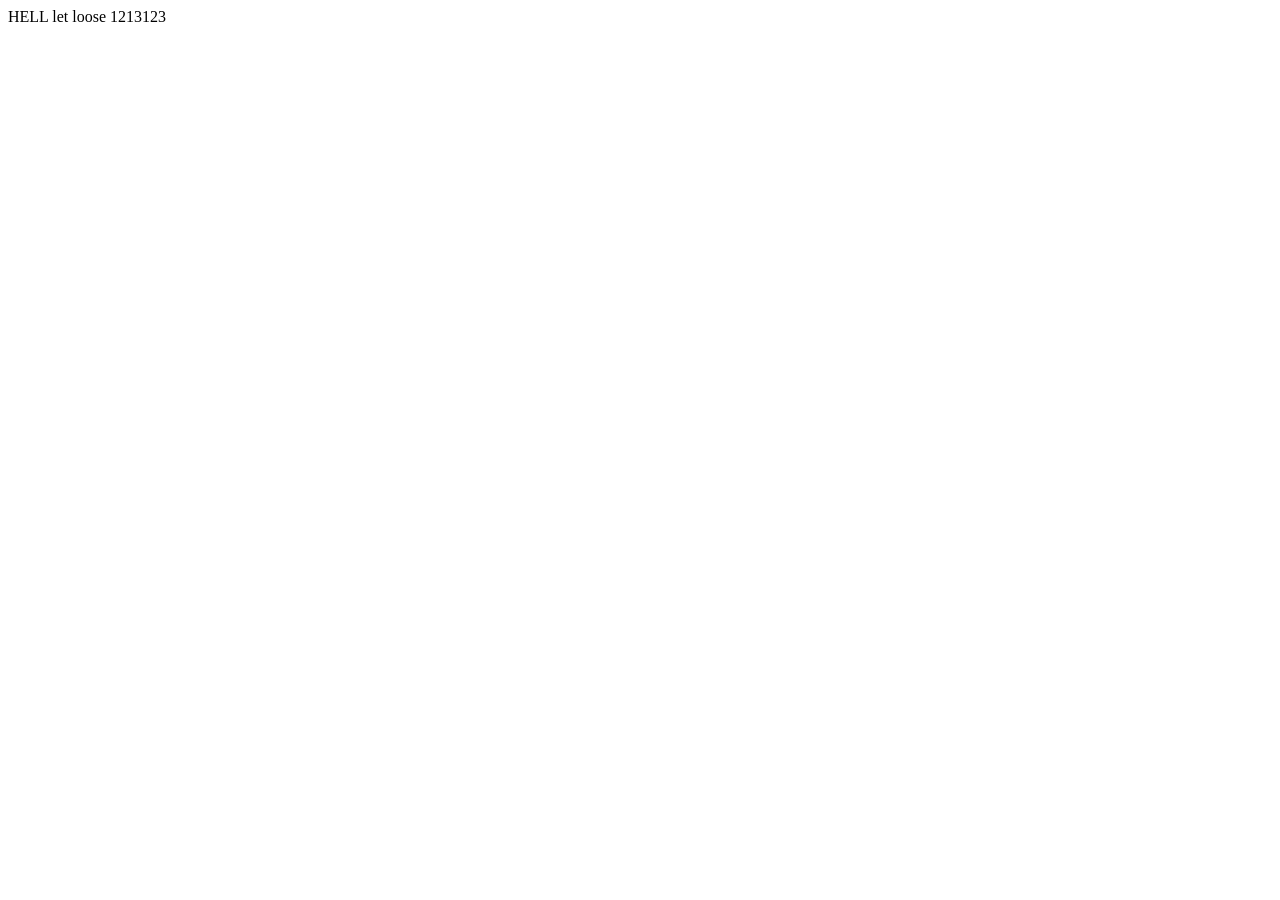
<file: index.html>
<!DOCTYPE html>
<html lang="en">
<head>
    <meta charset="uts-8"/>
    <title>Hell Let Loose</title>
    <meta http-equiv="X-UA-Compatible" content="IE=edge,chrome=1"
    <link rel="stylesheet" href="style.css" type="text/css" />
</head>
<body>
    <div id="logo">HELL let loose 1213123</div>
    <div id="navigation"></div>
    <div class="main"></div>



</body>




</html>
</file>
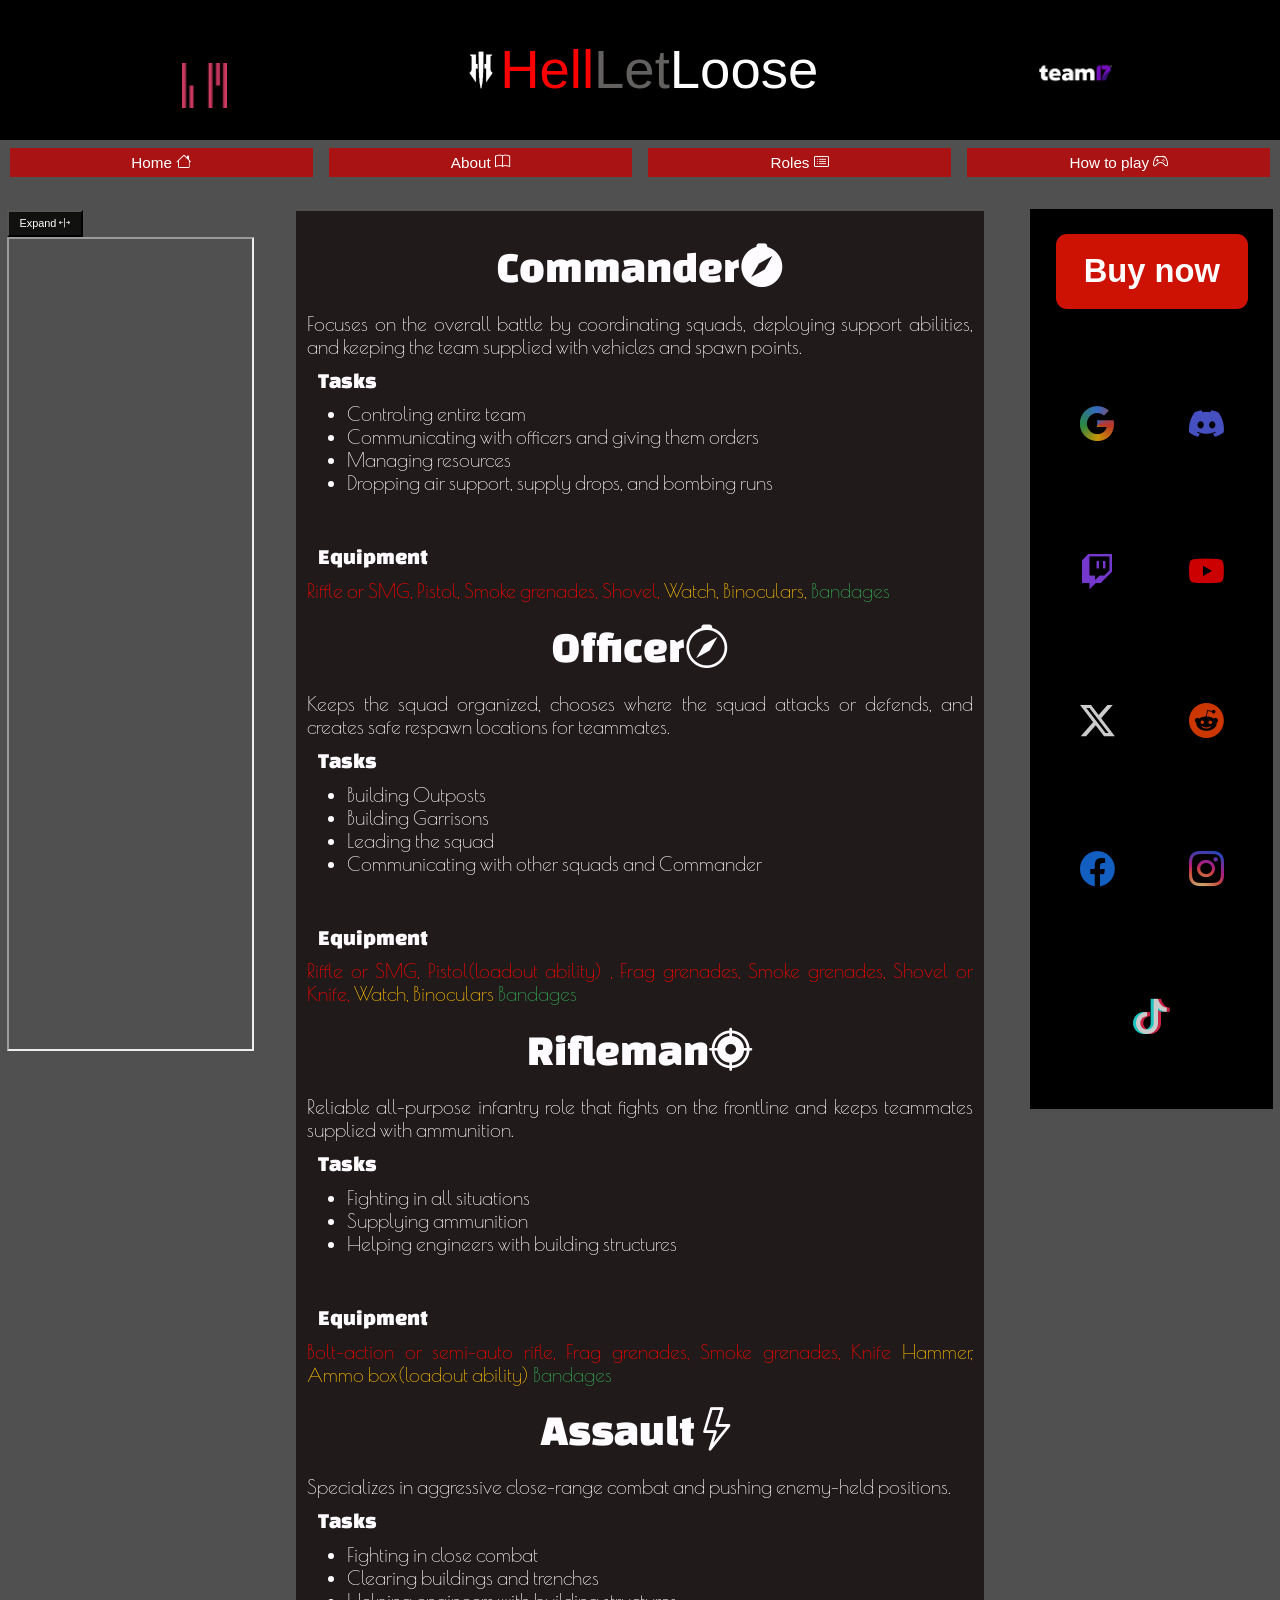
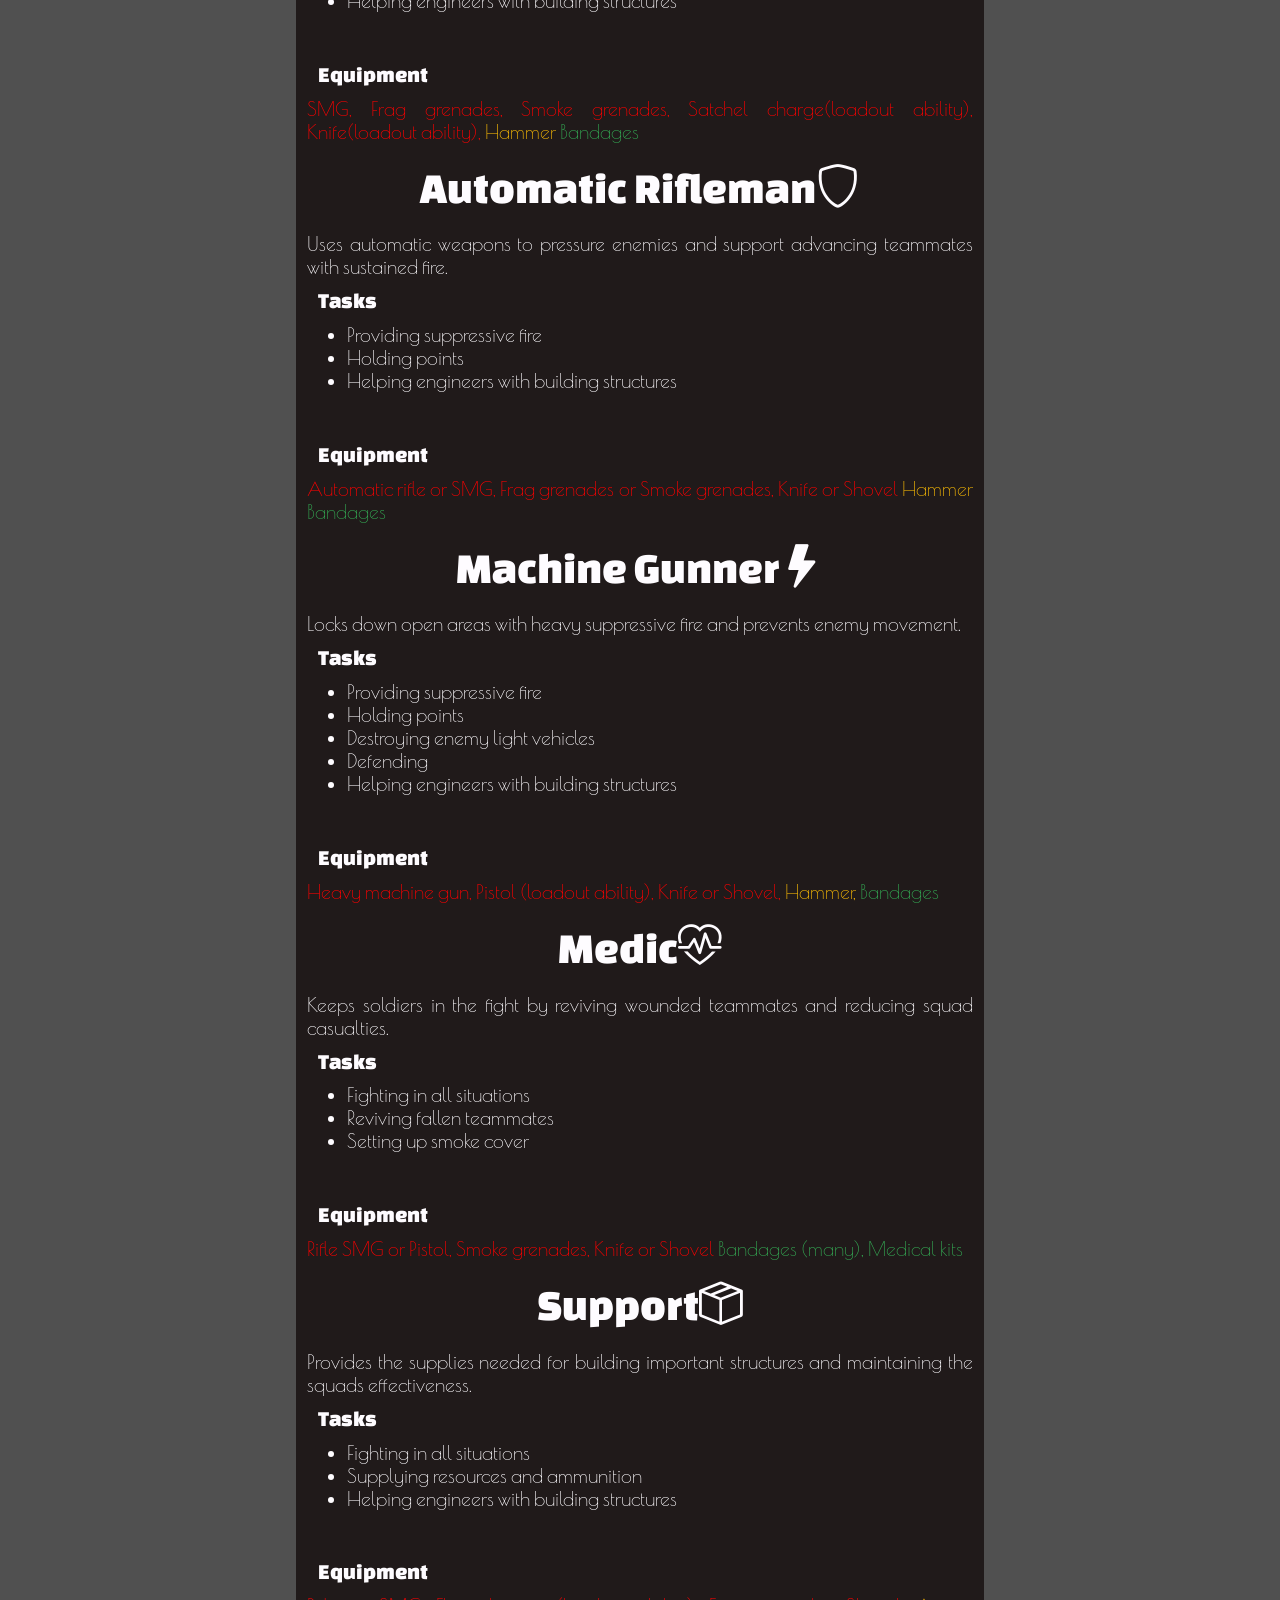
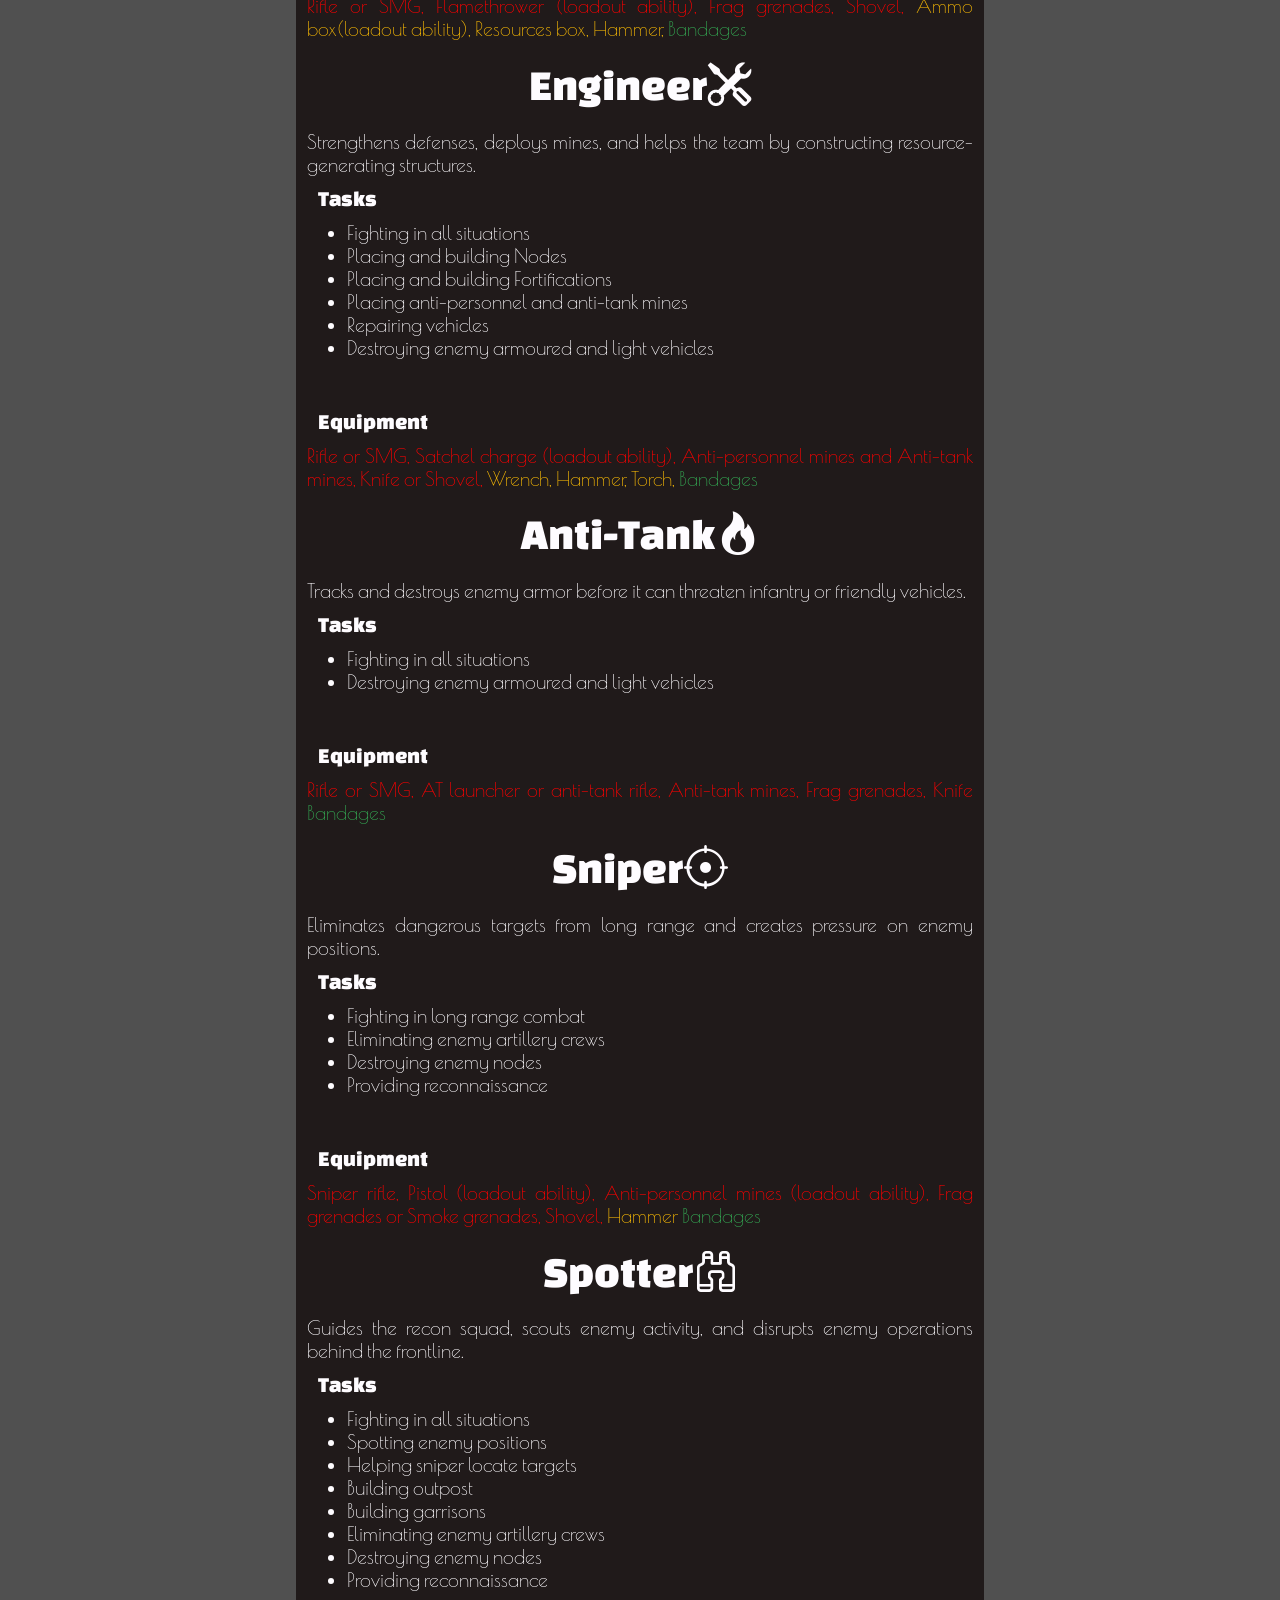
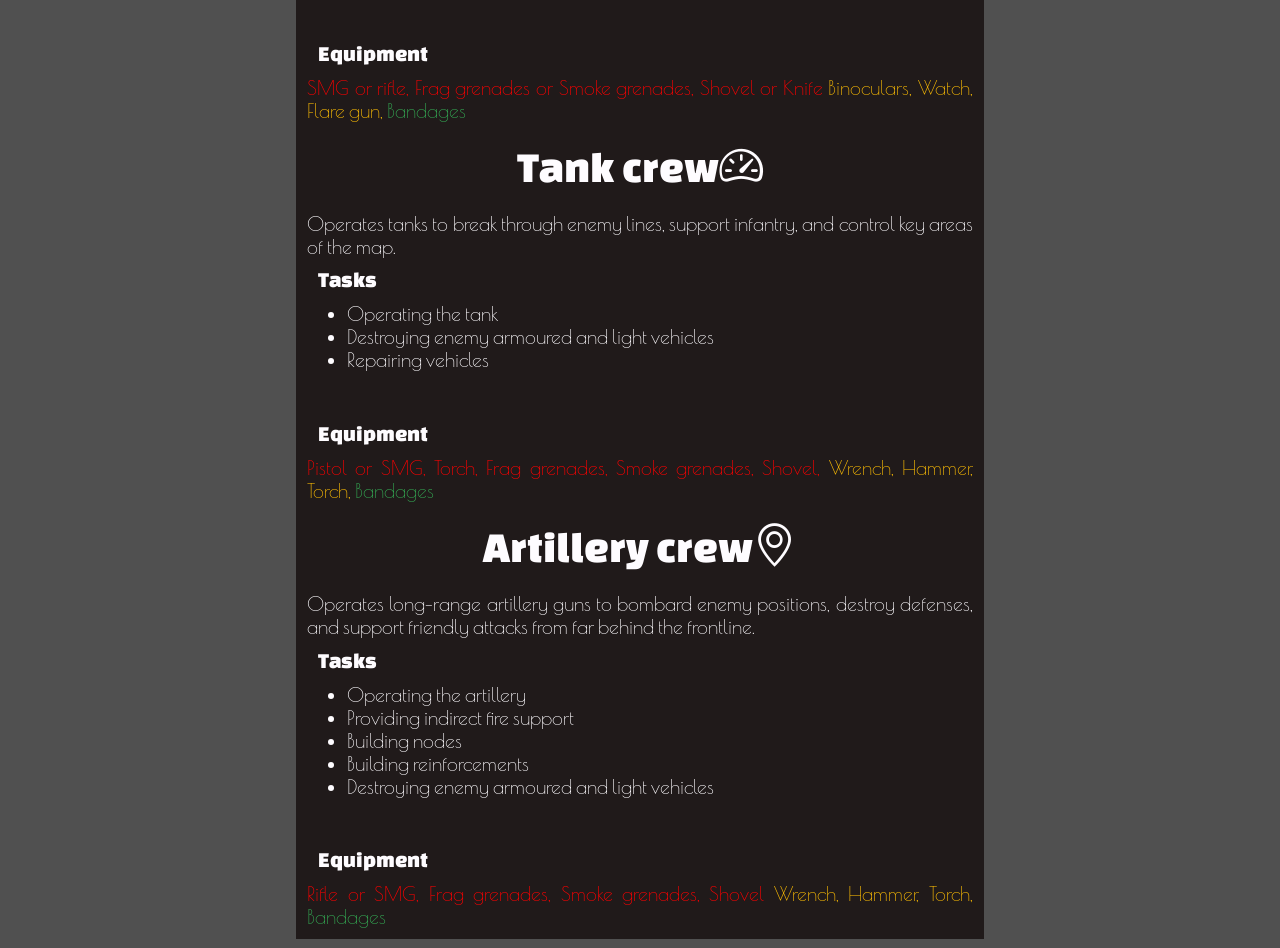
<file: roles.html>
<!DOCTYPE html>
<html lang="en">
<head>
    <meta charset="utf-8">
    <title>Hell Let Loose</title>
    <meta http-equiv="X-UA-Compatible" content="IE=edge,chrome=1">
    <meta name="viewport" content="width=device-width, initial-scale=1.0">
    <link rel="stylesheet" href="style.css">
    <script src="script.js" defer ></script>
    <link rel="stylesheet" href="https://cdn.jsdelivr.net/npm/bootstrap-icons@1.11.3/font/bootstrap-icons.css">
     <link rel="preconnect" href="https://fonts.googleapis.com">
     <link rel="preconnect" href="https://fonts.gstatic.com" crossorigin>
     <link href="https://fonts.googleapis.com/css2?family=Amatic+SC:wght@400;700&family=Bebas+Neue&family=Butcherman&family=Changa+One:ital@0;1&family=Cormorant+Garamond:ital,wght@0,300..700;1,300..700&family=Creepster&family=Nosifer&family=Nothing+You+Could+Do&family=Poiret+One&family=Turret+Road:wght@200;300;400;500;700;800&display=swap" rel="stylesheet">
<body>
    <div id="container">

          <div id="header">
                <div class="brand"><img src="img/img3.webp" id="img3"></div>
                <div class="logo"><img src="img/img2.avif" id="img2"><span class="red">Hell</span> <span class="lightred">Let</span> Loose
                </div>
                <div class="brand"><img src="img/img4.png" id="img4"></div>
          </div>    
          <div id="navigation">
               <a href="index.html" class="tilelink"><div class="tile1">Home <i class="bi bi-house"></i></div></a>
               <a href="about.html" class="tilelink"><div class="tile1">About <i class="bi bi-book"></i></div></a>
               <a href="roles.html" class="tilelink"><div class="tile1">Roles <i class="bi bi-card-list"></i></div></a>
               <a href="howtoplay.html" class="tilelink"><div class="tile1">How to play <i class="bi bi-controller"></i></div></a>
          </div>
        <div id="page">
     <div class="content" id="card1"><button id="expand" onclick="toggleCard()">Expand <i class="bi bi-arrows-expand-vertical"></i></button><iframe src="https://www.hellletloose.com/blog" class="news"></iframe></div>
          <div class="main">
               <p class="rolename">Commander<i class="bi bi-compass-fill"></i></p><p class="roledescription">Focuses on the overall battle by coordinating squads, deploying support abilities, and keeping the team supplied with vehicles and spawn points.</p>
                    <p class="roleabout">Tasks</p><p class="roledescription"><ul class="roledescription"><li>Controling entire team</li><li>Communicating with officers and giving them orders</li><li>Managing resources</li><li>Dropping air support, supply drops, and bombing runs</li></ul></p>
                    <p class="roleabout">Equipment</p><p class="roledescription"><span class="red">Riffle or SMG, Pistol,  Smoke grenades, Shovel,</span><span class="yellow"> Watch, Binoculars,</span><span class="green"> Bandages </span></p>
               <p class="rolename">Officer<i class="bi bi-compass"></i></p><p class="roledescription">Keeps the squad organized, chooses where the squad attacks or defends, and creates safe respawn locations for teammates.</p>
                    <p class="roleabout">Tasks</p><p class="roledescription"><ul class="roledescription"><li>Building Outposts</li><li>Building Garrisons</li><li>Leading the squad</li><li>Communicating with other squads and Commander</li></ul></p>
                    <p class="roleabout">Equipment</p><p class="roledescription"><span class="red">Riffle or SMG, Pistol(loadout ability) , Frag grenades, Smoke grenades, Shovel or Knife,</span><span class="yellow"> Watch, Binoculars</span><span class="green"> Bandages </span></p>
               <p class="rolename">Rifleman<i class="bi bi-crosshair2"></i></p><p class="roledescription">Reliable all-purpose infantry role that fights on the frontline and keeps teammates supplied with ammunition.</p>
                    <p class="roleabout">Tasks</p><p class="roledescription"><ul class="roledescription"><li>Fighting in all situations</li><li>Supplying ammunition</li><li>Helping engineers with building structures</li></ul></p>
                    <p class="roleabout">Equipment</p><p class="roledescription"><span class="red">Bolt-action or semi-auto rifle, Frag grenades, Smoke grenades, Knife</span><span class="yellow"> Hammer, Ammo box(loadout ability)</span><span class="green"> Bandages </span></p>
               <p class="rolename">Assault<i class="bi bi-lightning"></i></p><p class="roledescription">Specializes in aggressive close-range combat and pushing enemy-held positions.</p>
                    <p class="roleabout">Tasks</p><p class="roledescription"><ul class="roledescription"><li>Fighting in close combat</li><li>Clearing buildings and trenches</li><li>Helping engineers with building structures</li></ul></p>
                    <p class="roleabout">Equipment</p><p class="roledescription"><span class="red">SMG, Frag grenades, Smoke grenades, Satchel charge(loadout ability), Knife(loadout ability),</span><span class="yellow"> Hammer  </span><span class="green"> Bandages </span></p>
               <p class="rolename">Automatic Rifleman<i class="bi bi-shield"></i></p><p class="roledescription">Uses automatic weapons to pressure enemies and support advancing teammates with sustained fire.</p>
                    <p class="roleabout">Tasks</p><p class="roledescription"><ul class="roledescription"><li>Providing suppressive fire</li><li>Holding points</li><li>Helping engineers with building structures</li></ul></p>
                    <p class="roleabout">Equipment</p><p class="roledescription"><span class="red">Automatic rifle or SMG, Frag grenades or Smoke grenades, Knife or Shovel</span><span class="yellow"> Hammer</span><span class="green"> Bandages </span></p>
               <p class="rolename">Machine Gunner<i class="bi bi-lightning-fill"></i></p><p class="roledescription">Locks down open areas with heavy suppressive fire and prevents enemy movement.</p>
                    <p class="roleabout">Tasks</p><p class="roledescription"><ul class="roledescription"><li>Providing suppressive fire</li><li>Holding points</li><li>Destroying enemy light vehicles</li><li>Defending</li><li>Helping engineers with building structures</li></ul></p>
                    <p class="roleabout">Equipment</p><p class="roledescription"><span class="red">Heavy machine gun, Pistol (loadout ability), Knife or Shovel,</span><span class="yellow"> Hammer,</span><span class="green"> Bandages </span></p>
               <p class="rolename">Medic<i class="bi bi-heart-pulse"></i></p><p class="roledescription">Keeps soldiers in the fight by reviving wounded teammates and reducing squad casualties.</p>
                    <p class="roleabout">Tasks</p><p class="roledescription"><ul class="roledescription"><li>Fighting in all situations</li><li>Reviving fallen teammates</li><li>Setting up smoke cover</li></ul></p>
                    <p class="roleabout">Equipment</p><p class="roledescription"><span class="red">Rifle  SMG  or Pistol, Smoke grenades, Knife or Shovel</span><span class="green"> Bandages (many), Medical kits</span></p>
               <p class="rolename">Support<i class="bi bi-box-seam"></i></p><p class="roledescription">Provides the supplies needed for building important structures and maintaining the squads effectiveness.</p>
                    <p class="roleabout">Tasks</p><p class="roledescription"><ul class="roledescription"><li>Fighting in all situations</li><li>Supplying resources and ammunition</li><li>Helping engineers with building structures</li></ul></p>
                    <p class="roleabout">Equipment</p><p class="roledescription"><span class="red">Rifle or SMG, Flamethrower (loadout ability), Frag grenades, Shovel,</span><span class="yellow"> Ammo box(loadout ability), Resources box, Hammer,</span><span class="green"> Bandages </span></p>
               <p class="rolename">Engineer<i class="bi bi-tools"></i></p><p class="roledescription">Strengthens defenses, deploys mines, and helps the team by constructing resource-generating structures.</p>
                    <p class="roleabout">Tasks</p><p class="roledescription"><ul class="roledescription"><li>Fighting in all situations</li><li>Placing and building Nodes</li><li>Placing and building Fortifications</li><li>Placing anti-personnel and anti-tank mines</li><li>Repairing vehicles</li><li>Destroying enemy armoured and light vehicles</li></ul></p>
                    <p class="roleabout">Equipment</p><p class="roledescription"><span class="red">Rifle or SMG, Satchel charge (loadout ability), Anti-personnel mines and Anti-tank mines, Knife or Shovel,</span><span class="yellow"> Wrench, Hammer, Torch,</span><span class="green"> Bandages </span></p>
               <p class="rolename">Anti-Tank<i class="bi bi-fire"></i></p><p class="roledescription">Tracks and destroys enemy armor before it can threaten infantry or friendly vehicles.</p>
                    <p class="roleabout">Tasks</p><p class="roledescription"><ul class="roledescription"><li>Fighting in all situations</li><li>Destroying enemy armoured and light vehicles</li></ul></p>
                    <p class="roleabout">Equipment</p><p class="roledescription"><span class="red">Rifle or SMG, AT launcher or anti-tank rifle, Anti-tank mines, Frag grenades, Knife</span><span class="green"> Bandages </span></p>
               <p class="rolename">Sniper<i class="bi bi-crosshair"></i></p><p class="roledescription">Eliminates dangerous targets from long range and creates pressure on enemy positions.</p>
                    <p class="roleabout">Tasks</p><p class="roledescription"><ul class="roledescription"><li>Fighting in long range combat</li><li>Eliminating enemy artillery crews</li><li>Destroying enemy nodes</li><li>Providing reconnaissance</li></ul></p>
                    <p class="roleabout">Equipment</p><p class="roledescription"><span class="red">Sniper rifle, Pistol (loadout ability), Anti-personnel mines (loadout ability), Frag grenades or Smoke grenades,  Shovel,</span><span class="yellow"> Hammer</span><span class="green"> Bandages </span></p>
               <p class="rolename">Spotter<i class="bi bi-binoculars"></i></p><p class="roledescription">Guides the recon squad, scouts enemy activity, and disrupts enemy operations behind the frontline.</p>
                    <p class="roleabout">Tasks</p><p class="roledescription"><ul class="roledescription"><li>Fighting in all situations</li><li>Spotting enemy positions</li><li>Helping sniper locate targets</li><li>Building outpost</li><li>Building garrisons</li><li>Eliminating enemy artillery crews</li><li>Destroying enemy nodes</li><li>Providing reconnaissance</li></ul></p>
                    <p class="roleabout">Equipment</p><p class="roledescription"><span class="red">SMG or rifle, Frag grenades or Smoke grenades, Shovel or Knife</span><span class="yellow"> Binoculars, Watch, Flare gun,</span><span class="green"> Bandages</span></p>
               <p class="rolename">Tank crew<i class="bi bi-speedometer2"></i></p><p class="roledescription">Operates tanks to break through enemy lines, support infantry, and control key areas of the map.</p>
                    <p class="roleabout">Tasks</p><p class="roledescription"><ul class="roledescription"><li>Operating the tank</li><li>Destroying enemy armoured and light vehicles</li><li>Repairing vehicles</li></ul></p>
                    <p class="roleabout">Equipment</p><p class="roledescription"><span class="red">Pistol or SMG, Torch, Frag grenades, Smoke grenades, Shovel,</span><span class="yellow"> Wrench, Hammer, Torch,</span><span class="green"> Bandages</span></p>
               <p class="rolename">Artillery crew<i class="bi bi-geo-alt"></i></p><p class="roledescription">Operates long-range artillery guns to bombard enemy positions, destroy defenses, and support friendly attacks from far behind the frontline.</p>
                    <p class="roleabout">Tasks</p><p class="roledescription"><ul class="roledescription"><li>Operating the artillery</li><li>Providing indirect fire support</li><li>Building nodes</li><li>Building reinforcements</li><li>Destroying enemy armoured and light vehicles</li></ul></p>
                    <p class="roleabout">Equipment</p><p class="roledescription"><span class="red">Rifle or SMG, Frag grenades, Smoke grenades, Shovel</span><span class="yellow"> Wrench, Hammer, Torch,</span><span class="green"> Bandages</span></p>
          </div>
    














          <div class="social">
                <a href="download.html" class="downloadlink"><div class="download">Buy now</div></a>
                <a href="https://www.hellletloose.com" class="sociallink" target="_blank"><div class="site" id="google"><i class="bi bi-google"></i></div></a>
                <a href="https://discord.com/invite/hellletloose" class="sociallink" target="_blank"><div class="site" id="discord"><i class="bi bi-discord"></i></div></a>
                <a href="https://www.twitch.tv/hellletlooseofficial" class="sociallink" target="_blank"><div class="site" id="twitch"><i class="bi bi-twitch"></i></div></a>
                <a href="https://www.youtube.com/@HellLetLoose" class="sociallink" target="_blank"><div class="site" id="youtube"><i class="bi bi-youtube"></i></div></a>
                <a href="https://x.com/hell_let_loose" class="sociallink" target="_blank"><div class="site" id="twitter"><i class="bi bi-twitter-x"></i></div></a>
                <a href="https://www.reddit.com/r/HellLetLoose/" class="sociallink" target="_blank"><div class="site" id="reddit"><i class="bi bi-reddit"></i></div></a>
                <a href="https://www.facebook.com/HellLetLoose/" class="sociallink" target="_blank"><div class="site" id="facebook"><i class="bi bi-facebook"></i></div></a>
                <a href="https://www.instagram.com/hellletlooseofficial" class="sociallink" target="_blank"><div class="site" id="instagram"><i class="bi bi-instagram"></i></div></a>
                <a href="https://www.tiktok.com/@playhellletloose" class="sociallink" target="_blank"><div class="site" id="tiktok"><i class="bi bi-tiktok"></i></div></a>
                </div>      
        </div>
     </div>
</body>
</html>
</file>
<file: style.css>
body
{
    margin:0px ;
    padding:0px;
    font-family: Arial, sans-serif;
    font-size: 20px;
    background-color: #505050;
    color: white;
}

#container
{
    width: 100vw;
    margin-left: auto;
    margin-right: auto;
    display: flex;
    flex-direction: row;
    flex-wrap: wrap;
    justify-content: center;
}

#header
{
    width: 100vw;
    height: 15.5vh;
    margin: 0px;
    padding: 0px;
    background-color: black;
    font-size: calc(2.5vw + 2.5vh);
    text-align: center;
    color:rgb(255, 255, 255);
    display: flex;
    flex-direction: row;
    flex-wrap: nowrap;
    justify-content: center;
    
  
}

.logo
{
   
    width: 33%; 
    height: 9.5vh; 
    margin: 0; 
    padding:3vh; 
    display: flex;
    align-items: center;
    text-align: center;
    justify-content: center;
    float: left;
    overflow: hidden;
}

#img2
{
    width: 3vw;
    height: auto;

}

#img3
{
    width: auto;
    height: 5vh;
}

#img4
{
    width: 6vw;
    height: auto;
}


.brand
{
    width: 33%;
    height: 8.5vh;
    margin: 0;
    padding-top:7vh;
    font-size: 10px; 
}

#navigation
{
    width: 100vw;
    height: 7vh;
    margin: 0px;
    display: flex;
    flex-direction: row;
    flex-wrap: nowrap;
    justify-content: center;
}

.tile1:hover
{
    box-shadow: 0px 0px 10px rgb(0, 0, 0);
    background-color: #c90808;
    transform: scale(1.1)
}

.tile1
{
    width: 23vw;
    height: 2.25vh;
    margin: calc(0.37vw + 0.37vh);
    padding: calc(0.2vw + 0.2vh);
    background-color: rgb(170, 19, 19);
    align-content: center;
    transition: transform 0.3s;
    align-items: center;
    justify-content: center;
    text-align: center;
    font-size:calc(0.7vw + 0.7vh);
}

.tilelink
{
    color: white;
    text-decoration: none;
}

#page
{
    width: 100vw;
    display: flex;
    flex-direction: row;
    flex-wrap: nowrap;
    justify-content: space-between;
}

.content
{
    width: 19vw;
    height: 100vh;
    margin: calc(0.3vw + 0.3vh);
}

#card1.expanded
{
   width: 80vw;
   height: 90vh;
}

#expand
{
    width: 6vw;
    height: 3vh;
    font-size: calc(0.5vw + 0.5vh);
    background-color: #11110f;
    color: white;
    transition: transform 0.5s ease;
}

#expand:hover
{
    background-color: #000000;
    transform: translateX(calc(1vw + 1vh)) scale(1.05);
}

.news
{
    width:100%;
    height: 90%;
}

.main
{
    width: 52vw;
    height: fit-content;
    margin:calc(0.4vw + 0.4vh);
    padding: calc(0.5vw + 0.5vh);
    background-color: rgb(32, 26, 26);
    display: flex;
    flex-direction: row;
    align-content:flex-start ;
    justify-content: space-between;
    flex-wrap: wrap;
    text-align: justify;
    gap: 0px;
}

#video
{
    
    pointer-events: none;
    overflow: hidden;
    width: 100%;
}

#txt1
{
    font-size: calc(0.8vw + 0.8vh);
    font-family: "Changa One", sans-serif;
    font-weight: 400;
    font-style: normal;
    text-align: justify;
}

#player1
{
    overflow: hidden;
    width: 50%;
    pointer-events: none;
    
 
}

#vid4
{
    overflow: hidden;
    width:50%;
    pointer-events: none;
}

.social
{
    width: 19vw;
    height: 100vh;
    margin: calc(0.3vw + 0.3vh);
    background-color: rgb(0, 0, 0);
    display: flex;
    flex-direction: row;
    flex-wrap: wrap;
    justify-content: center;
}

.download
{
    width:15vw ;
    height: 5vh;
    padding:calc(0.7vw + 0.7vh) ;
    background-color:#CD1103 ;
    border-radius: calc(0.5vw + 0.5vh);
    text-align: center;
    font-weight: bold;
    text-decoration: none;
    display: flex;
    align-items: center;
    justify-content: center;
    font-size:calc(1.5vw + 1.5vh);
    transition: box-shadow 0.3s;
}

.download:hover
{
    box-shadow:0 8px 48px #ff0000cf;
    background-color:#ef1b0b;
}

.downloadlink
{
    width:15vw ;
    height: 9vh;
    margin: calc(1vw + 1vh);
    color: white;
    text-decoration: none;
    display: flex;
    align-items: center;
    justify-content: center; 
}

.sociallink
{
    width: fit-content;
    height: fit-content;
    margin: calc(1.7vw + 1.7vh);
    text-decoration: none;
    display: flex;
    align-items: center;
    justify-content: center;
}

.site
{
    text-align: center;
    display: flex;
    align-items: center;
    justify-content: center;
    font-size: calc(1.6vw + 1.6vh);
    opacity: 0.8;
    transition: text-shadow 0.3s;
}

.site:hover
{
    text-shadow:0px 0px 50px white;
    opacity: 1;
}

/*styles for text*/

.red
{
    color:red;
}

.lightred
{
    color:#636060;
}

.blue
{
    color: #5c5cb6;
}

.purple
{
    color:rgb(136, 10, 219);
}

.coral
{
    color: #d3395f;
}
 
.green
{
    color: #34A853;
}

.yellow
{
    color: #FBBC05;
}

.golden
{
    color: #f9a602;
}

.underline
{
    text-decoration: underline;
}

/*icons*/

#google
{
    color: white;
  background: conic-gradient(
    #4285F4,
    #EA4335,
    #FBBC05,
    #34A853,
    #4285F4
  );
  background-clip: text;
  -webkit-background-clip: text;
  -webkit-text-fill-color: transparent;
}

#discord
{
    color: #5865F2;
}

#twitch
{
    color: #9146FF;;
}

#youtube
{
    color: #FF0000;
}

#twitter
{
    color: white;
}

#reddit
{
    color: #FF4500;
}

#facebook
{
    color: #1877F2;
}

#instagram
{
    color: #E1306C;
  background: radial-gradient(
    circle at 30% 107%,
    #fdf497 0%,
    #fdf497 5%,
    #fd5949 45%,
    #d6249f 60%,
    #285aeb 90%
  );

  background-clip: text;
  -webkit-background-clip: text;
  -webkit-text-fill-color: transparent;
}

#tiktok
{
    color: rgb(255, 254, 254);
    filter:
    drop-shadow(-3px 0 #25F4EE)
    drop-shadow(3px 0 #FE2C55);
}

/*download*/

.downloadcontainer
{
    width: 100vw;
    height: 84vh;
    margin: 0px;
    padding: 0px;
    background-image: url(img/img1.png) ;
    background-size: contain;
    background-position: center;
    background-repeat: no-repeat;
    display: flex;
    flex-direction: row;
    flex-wrap: wrap;
    justify-content:center;

}

.downloadtitle
{
 width: 100vw;
 height: 10vh;
 background-color:black ;
 text-align: center;
}

.downloadmain
{
    width: 100vw;
    height: 30vh;
    display: flex;
     justify-content:center;
}

.downloadmainbox
{
    width: 30vw;
    height: 5vh;
    font-family: "Changa One", sans-serif;
    font-weight: 400;
    font-style: normal;
    font-size: calc(1.5vw + 1.5vh);
    display: flex;
    align-items: center;
    color: #fefcff;
    background-color: rgb(0, 0, 0);
    justify-content: center;
    text-align: center;
}

.downloadlinkcontainer
{

    width: 100vw;
    height: 40vh;
    display: flex;
    flex-direction: row;
    flex-wrap: wrap;
    justify-content:center;
    overflow: hidden;
   
}

.downloadlink2
{
    width: 15vw;
    height: 5.5vh;
    margin-top:calc(1vw + 1vh) ;
    margin-left: calc(4vw + 4vh);
    margin-right: calc(4vw + 4vh);
    padding: calc(0.7vw + 0.7vh);
    background-color:#CD1103 ;
    font-size:calc(1.5vw + 1.5vh);
    transition: box-shadow 0.3s;
    border-radius: calc(0.5vw + 0.5vh);
    justify-content: center;
    display: block;
    color: white;
    text-decoration: none;
    text-align: center;  
}

.downloadlink2:hover
{
    box-shadow:0 8px 48px #ff0000cf;
    background-color:#ef1b0b;
}

/*roles*/

.rolename {
    width: 100%;
    margin: calc(1vw + 1vh);
    font-family: "Changa One", sans-serif;
    font-weight: 400;
    text-align: center;
    font-style: normal;
    font-size: calc(2vw + 2vh);
    color: #fefcff;
}

.roleabout
{
    width: 100%;
    margin: calc(0.5vw + 0.5vh);
    font-family: "Changa One", sans-serif;
    font-weight: 400;
    font-style: normal;
    text-align: justify;
    font-style: normal;
    font-size: calc(1vw + 1vh);
    color: #fefcff;
}

.roledescription 
{
    width: 100%;
    margin: 0px;
    font-family: "Poiret One", sans-serif;
    font-weight: 400;
    font-style: normal;
    text-align: justify;
    font-style: normal;
    font-size: calc(0.9vw + 0.9vh);
    color: #fefcff;
}

/*about*/

.abouttext
{
    width: 100%;
   font-family: "Cormorant Garamond", serif;
  font-optical-sizing: auto;
  font-weight: 700;
  font-style: normal;
    font-size: calc(1.2vw + 1.2vh);
    color: #fefcff;
    text-align: center;
}

.abblood
{
    font-family: "Nosifer", sans-serif;
    font-weight: 400;
    font-style: normal;
    color: #ff0000;
    font-size: calc(0.7vw + 0.7vh);
}

#img
{
    width: 50%;
    height: fit-content;
    opacity: 0.7;
}

#img6
{
    width: 30%;
    height: fit-content;
    float: right;
    opacity: 0.5;
}

.abouttext1
{
    display: inline-block;
    width: 50%;
}

/*howtoplay*/

.howtoplayheading
{
    width: 100%;
    margin: calc(1vw + 1vh);
    font-family: "Changa One", sans-serif;
    font-weight: 400;
    text-align: center;
    font-style: normal;
    font-size: calc(2vw + 2vh);
    color: #fefcff;
}

.howtoplaytext
{
    width: 100%;
    margin:calc(1vw + 1vh);
    font-family: "Poiret One", sans-serif;
    font-weight: 400;
    font-style: normal;
    text-align: justify;
    font-style: normal;
    font-size: calc(0.9vw + 0.9vh);
    color: #fefcff;
}

.howtoplaytextbold
{
    width: 100%;
    margin: 0px;
    font-family: "Poiret One", sans-serif;
    font-weight: 700;
    font-style: normal;
    text-align: justify;
    font-style: normal;
    font-size: calc(0.9vw + 0.9vh);
    color: #fefcff;
}

#gphabits
{
    width: 50%;
    height: fit-content;
}

#img5
{
    width: 100%;
    height: fit-content;
    opacity: 0.8;
}

#video5
{   
    width:70%;
   pointer-events: none;
    overflow: hidden;
    align-items: center;
}

#img8
{
    width: 100%;
    height: fit-content;
    opacity: 0.8;
}

#imgcontainer
{
    width: 30%;
    display: flex;
    flex-direction: column;
    flex-wrap: nowrap;
    justify-content: right;
    gap: calc(3vw + 3vh);
}

#video7
{
    width: 70%;
    pointer-events: none;
    overflow: hidden;
    align-items: center;
}

#video8
{
    width: 70%;
    margin-top: 2vh;
    pointer-events: none;
    overflow: hidden;
    align-items: center;
}
</file>
